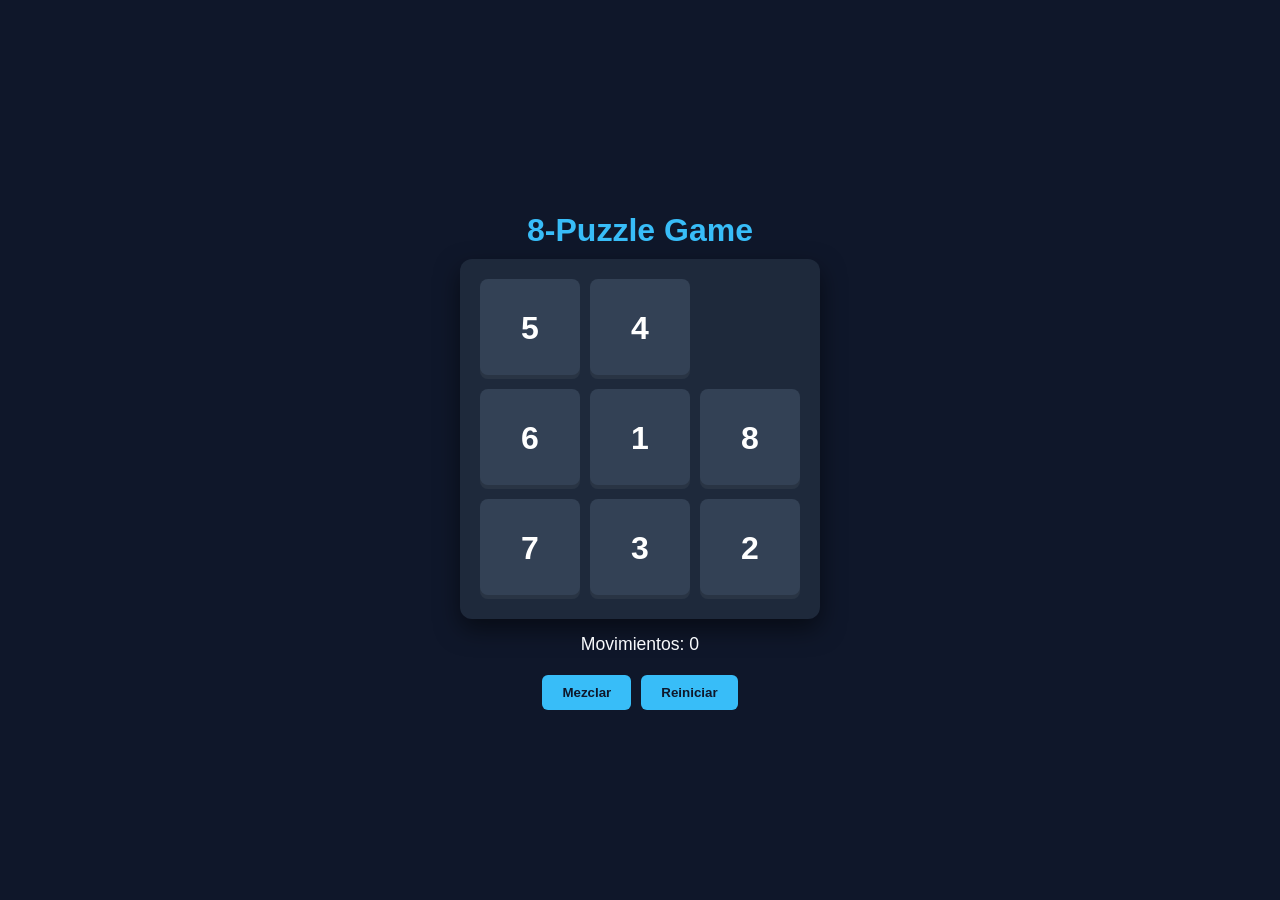
<file: l.html>
<!DOCTYPE html>
<html lang="es">

<head>
    <meta charset="UTF-8">
    <meta name="viewport" content="width=device-width, initial-scale=1.0">
    <title>8-Puzzle IA - Game</title>
    <style>
        :root {
            --bg-color: #0f172a;
            --card-color: #1e293b;
            --tile-color: #334155;
            --accent-color: #38bdf8;
            --text-color: #f8fafc;
        }

        body {
            font-family: 'Segoe UI', Tahoma, Geneva, Verdana, sans-serif;
            background-color: var(--bg-color);
            color: var(--text-color);
            display: flex;
            flex-direction: column;
            align-items: center;
            justify-content: center;
            min-height: 100vh;
            margin: 0;
        }

        h1 {
            margin-bottom: 10px;
            color: var(--accent-color);
        }

        .game-container {
            background-color: var(--card-color);
            padding: 20px;
            border-radius: 12px;
            box-shadow: 0 10px 25px rgba(0, 0, 0, 0.5);
        }

        /* El tablero */
        .puzzle-board {
            display: grid;
            grid-template-columns: repeat(3, 100px);
            grid-template-rows: repeat(3, 100px);
            gap: 10px;
            position: relative;
        }

        /* Cada ficha */
        .tile {
            width: 100px;
            height: 100px;
            background-color: var(--tile-color);
            color: white;
            display: flex;
            align-items: center;
            justify-content: center;
            font-size: 2rem;
            font-weight: bold;
            border-radius: 8px;
            cursor: pointer;
            user-select: none;
            transition: transform 0.2s ease, background-color 0.2s;
            box-shadow: inset 0 -4px 0 rgba(0, 0, 0, 0.2);
        }

        .tile:hover {
            background-color: #475569;
            transform: scale(1.02);
        }

        /* Espacio vacío */
        .tile.empty {
            background-color: transparent;
            box-shadow: none;
            cursor: default;
        }

        .tile.empty:hover {
            transform: none;
        }

        .controls {
            margin-top: 20px;
            display: flex;
            gap: 10px;
        }

        button {
            padding: 10px 20px;
            border: none;
            border-radius: 6px;
            background-color: var(--accent-color);
            color: var(--bg-color);
            font-weight: bold;
            cursor: pointer;
            transition: opacity 0.2s;
        }

        button:hover {
            opacity: 0.9;
        }

        .status {
            margin-top: 15px;
            font-size: 1.1rem;
        }
    </style>
</head>

<body>

    <h1>8-Puzzle Game</h1>

    <div class="game-container">
        <div class="puzzle-board" id="board">
        </div>
    </div>

    <div class="status" id="status">Movimientos: 0</div>

    <div class="controls">
        <button onclick="shuffleGame()">Mezclar</button>
        <button onclick="resetGame()">Reiniciar</button>
    </div>

    <script>
        const boardElement = document.getElementById('board');
        const statusElement = document.getElementById('status');

        // Estado inicial del tablero (basado en tu imagen "Start State")
        // El 0 representa el espacio vacío
        let tiles = [5, 4, 0, 6, 1, 8, 7, 3, 2];
        let moves = 0;

        function renderBoard() {
            boardElement.innerHTML = '';
            tiles.forEach((tile, index) => {
                const tileDiv = document.createElement('div');
                tileDiv.classList.add('tile');
                if (tile === 0) {
                    tileDiv.classList.add('empty');
                    tileDiv.innerText = '';
                } else {
                    tileDiv.innerText = tile;
                    tileDiv.onclick = () => moveTile(index);
                }
                boardElement.appendChild(tileDiv);
            });
            statusElement.innerText = `Movimientos: ${moves}`;
            checkWin();
        }

        function moveTile(index) {
            const emptyIndex = tiles.indexOf(0);
            const validMoves = getValidMoves(emptyIndex);

            if (validMoves.includes(index)) {
                // Intercambiar posiciones
                [tiles[index], tiles[emptyIndex]] = [tiles[emptyIndex], tiles[index]];
                moves++;
                renderBoard();
            }
        }

        function getValidMoves(emptyIndex) {
            const row = Math.floor(emptyIndex / 3);
            const col = emptyIndex % 3;
            const valid = [];

            if (row > 0) valid.push(emptyIndex - 3); // Arriba
            if (row < 2) valid.push(emptyIndex + 3); // Abajo
            if (col > 0) valid.push(emptyIndex - 1); // Izquierda
            if (col < 2) valid.push(emptyIndex + 1); // Derecha

            return valid;
        }

        function shuffleGame() {
            // Mezclado simple realizando movimientos aleatorios válidos
            for (let i = 0; i < 100; i++) {
                const emptyIndex = tiles.indexOf(0);
                const moves = getValidMoves(emptyIndex);
                const randomMove = moves[Math.floor(Math.random() * moves.length)];
                [tiles[randomMove], tiles[emptyIndex]] = [tiles[emptyIndex], tiles[randomMove]];
            }
            moves = 0;
            renderBoard();
        }

        function resetGame() {
            tiles = [5, 4, 0, 6, 1, 8, 7, 3, 2];
            moves = 0;
            renderBoard();
        }

        function checkWin() {
            // El Goal State de tu imagen: 1, 2, 3, 8, vacío, 4, 7, 6, 5
            const goal = [1, 2, 3, 8, 0, 4, 7, 6, 5];
            const isWin = tiles.every((val, index) => val === goal[index]);
            if (isWin && moves > 0) {
                setTimeout(() => alert("¡Felicidades! Lograste el Goal State."), 200);
            }
        }

        // Iniciar juego
        renderBoard();
    </script>
</body>

</html>
</file>
